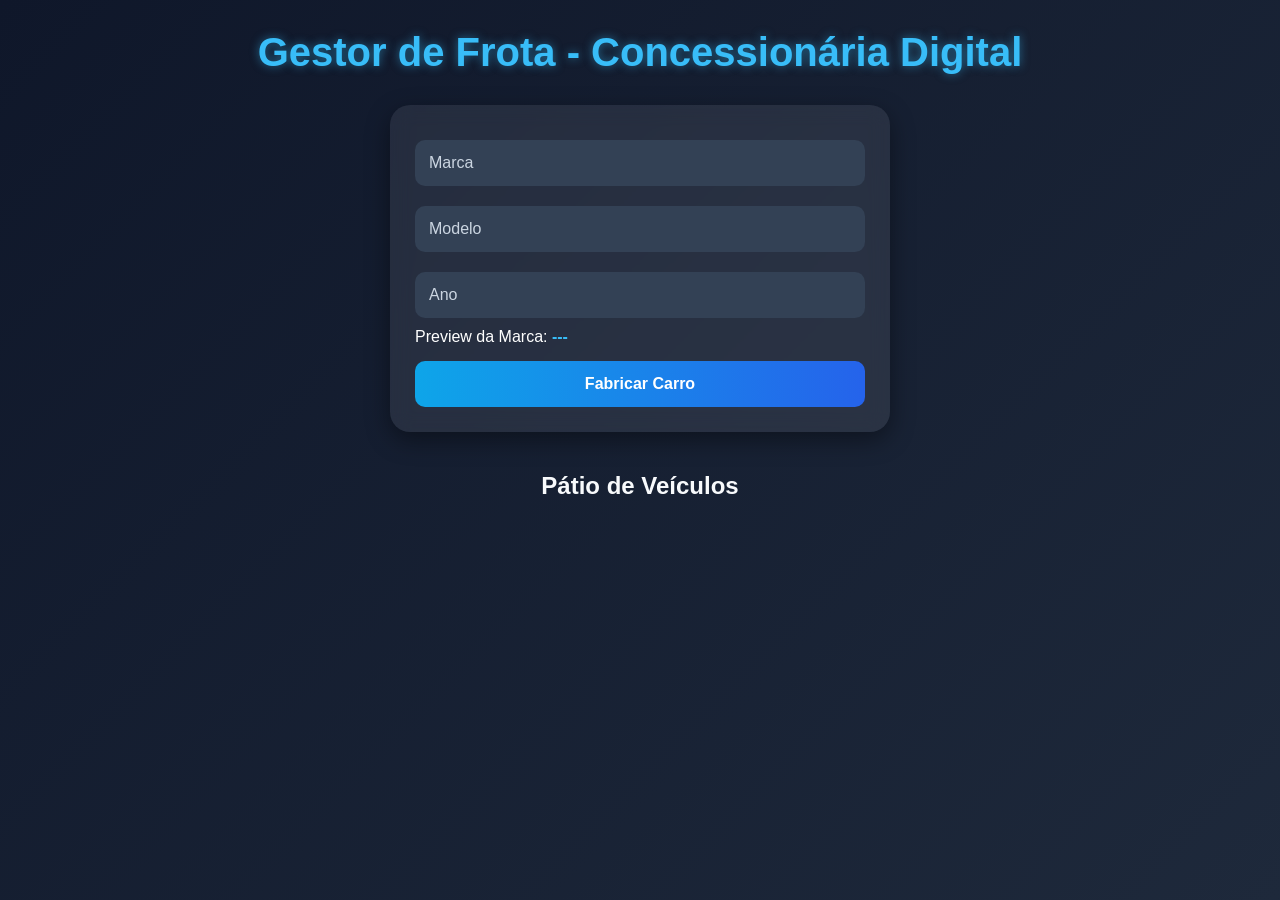
<file: Consecionaria/index.html>
<!DOCTYPE html>
<html lang="pt-BR">
<head>
    <meta charset="UTF-8">
    <title>Gestor de Frota</title>
    <link rel="stylesheet" href="style.css">
</head>
<body>

    <h1>Gestor de Frota - Concessionária Digital</h1>

    <div class="formulario">
        <input type="text" id="marca" placeholder="Marca" onkeyup="atualizarPreview()">

        <input type="text" id="modelo" placeholder="Modelo">

        <input type="number" id="ano" placeholder="Ano">

        <p>Preview da Marca: <span id="preview">---</span></p>

        <button onclick="fabricarCarro()">
            Fabricar Carro
        </button>
    </div>

    <h2>Pátio de Veículos</h2>

    <div id="patio"></div>

    <script src="script.js"></script>

</body>
</html>
</file>
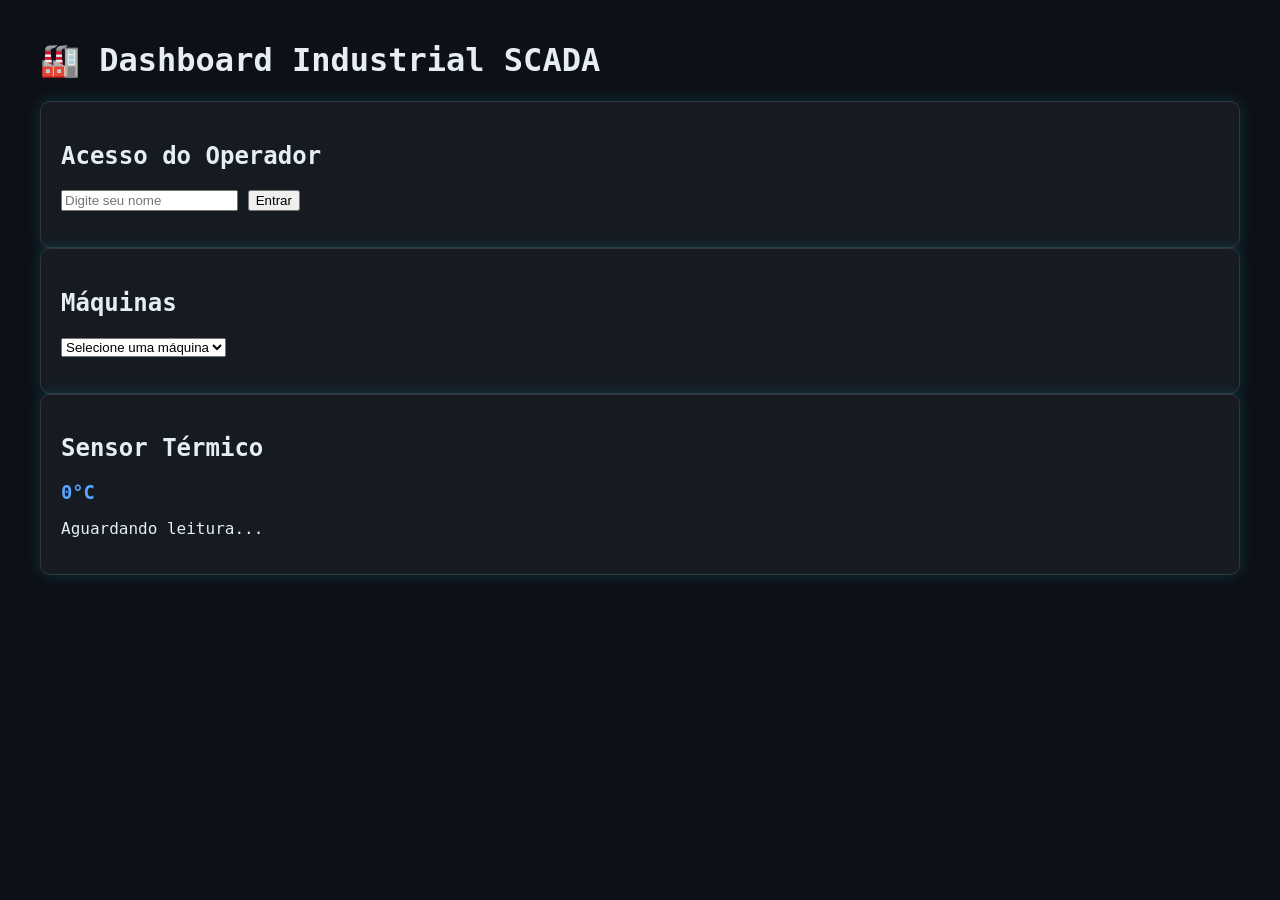
<file: Dashboard Industrial SCADA/index.html>
<!DOCTYPE html>
<html lang="pt-BR">
<head>
    <meta charset="UTF-8">
    <meta name="viewport" content="width=device-width, initial-scale=1.0">
    <title>Dashboard Industrial SCADA</title>
    <link rel="stylesheet" href="style.css">
</head>
<body>

    <div class="container">

        <h1>🏭 Dashboard Industrial SCADA</h1>

        <div class="card">
            <h2>Acesso do Operador</h2>

            <input type="text" id="nomeOperador" placeholder="Digite seu nome">

            <button onclick="validarAcesso()">
                Entrar
            </button>

            <p id="mensagem"></p>
        </div>

        <div id="painel" class="oculto">

            <div class="card">
                <h2>Máquinas</h2>

                <select id="maquinas" onchange="verificarStatus()">
                    <option value="">Selecione uma máquina</option>
                </select>

                <p id="statusMaquina"></p>
            </div>

            <div class="card">
                <h2>Sensor Térmico</h2>

                <h3 id="temperatura">0°C</h3>

                <p id="situacao">Aguardando leitura...</p>
            </div>

        </div>

    </div>

    <script src="script.js"></script>

</body>
</html>
</file>
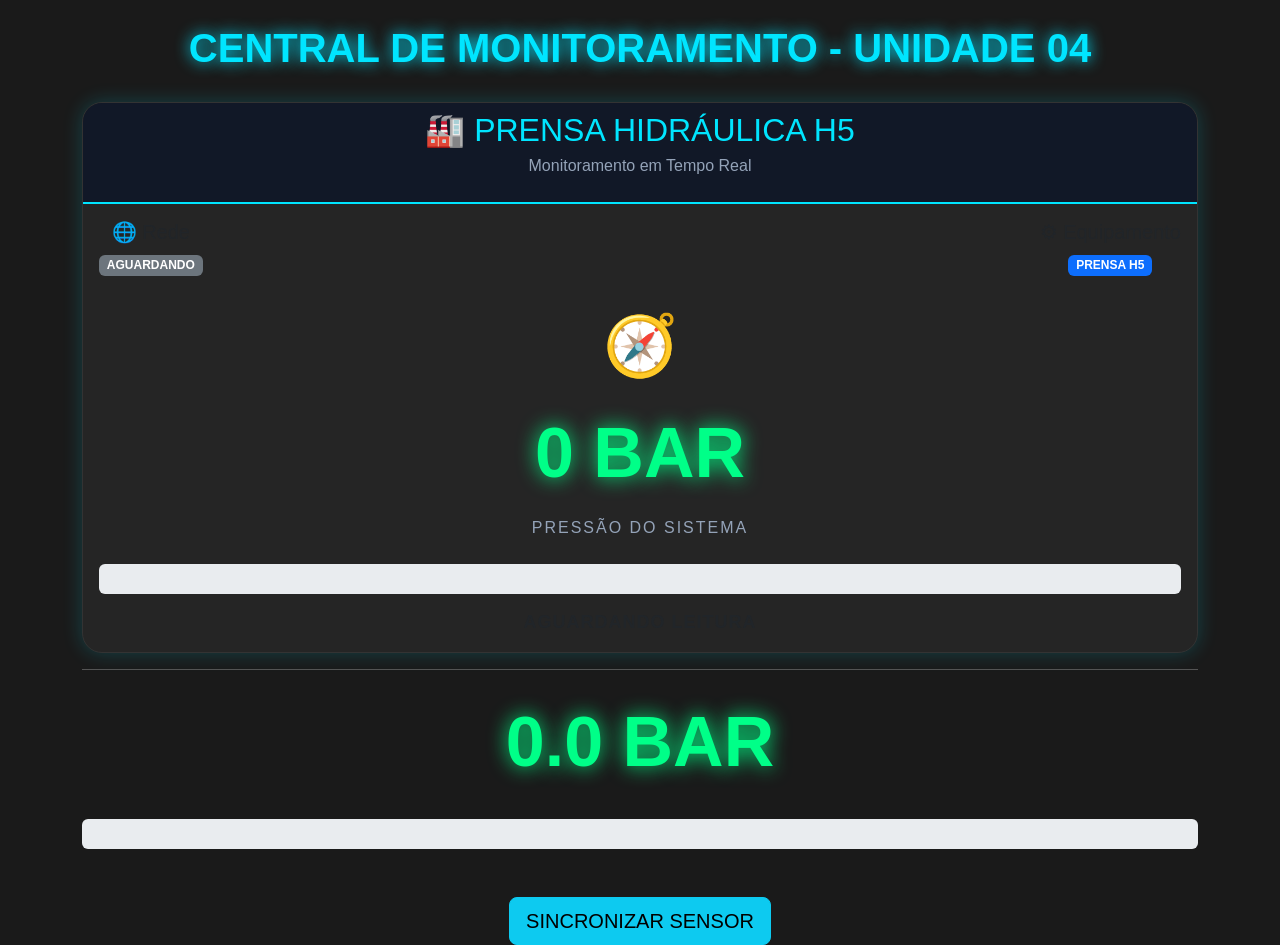
<file: Monitoramento de Pressão Hidráulica/index.html>
<!DOCTYPE html>
<html lang="pt-BR">
<head>
    <meta charset="UTF-8">
    <meta name="viewport" content="width=device-width, initial-scale=1.0">
    <title>Monitoramento Hidráulico</title>

    <link href="https://cdn.jsdelivr.net/npm/bootstrap@5.3.3/dist/css/bootstrap.min.css" rel="stylesheet">

    <link rel="stylesheet" href="/Monitoramento de Pressão Hidráulica/style.css">
</head>
<body>

<div class="container py-4">

    <h1 class="text-center titulo">
        CENTRAL DE MONITORAMENTO - UNIDADE 04
    </h1>

 <div class="card painel">

    <div class="card-header text-center">
        <h2>🏭 PRENSA HIDRÁULICA H5</h2>
        <p>Monitoramento em Tempo Real</p>
    </div>

    <div class="card-body">

        <div class="indicadores">

            <div class="indicador">
                <h5>🌐 Rede</h5>
                <span id="statusBadge"
                class="badge bg-secondary">
                    AGUARDANDO
                </span>
            </div>

            <div class="indicador">
                <h5>⚙ Equipamento</h5>
                <span class="badge bg-primary">
                    PRENSA H5
                </span>
            </div>

        </div>

        <div class="displayPressao">

            <div class="manometro">
                🧭
            </div>

            <span id="valorPressao">
                0 BAR
            </span>

            <p>PRESSÃO DO SISTEMA</p>

        </div>

        <div class="text-center">

            <div id="loading"
            class="spinner-border text-info d-none">
            </div>

        </div>

        <div class="progress mt-4">

            <div id="barraPressao"
            class="progress-bar"
            style="width:0%">
            </div>

        </div>

        <div id="statusPressao"
        class="status-operacao">

            AGUARDANDO LEITURA

        </div>

    </div>

</div>

            <hr>

            <div class="displayPressao">
                <span id="valorPressao">
                    0.0 BAR
                </span>
            </div>

            <div class="text-center">

                <div id="loading"
                class="spinner-border text-info d-none">
                </div>

            </div>

            <div class="progress mt-4">

                <div id="barraPressao"
                class="progress-bar bg-success"
                style="width:0%">
                </div>

            </div>

        </div>

    </div>

    <div id="mensagemErro"
    class="alert alert-danger mt-3 d-none">
    </div>

    <div class="text-center mt-4">

        <button class="btn btn-info btn-lg"
        onclick="monitorarPressao()">

            SINCRONIZAR SENSOR

        </button>

    </div>

</div>

<script src="script.js"></script>

</body>
</html>
</file>
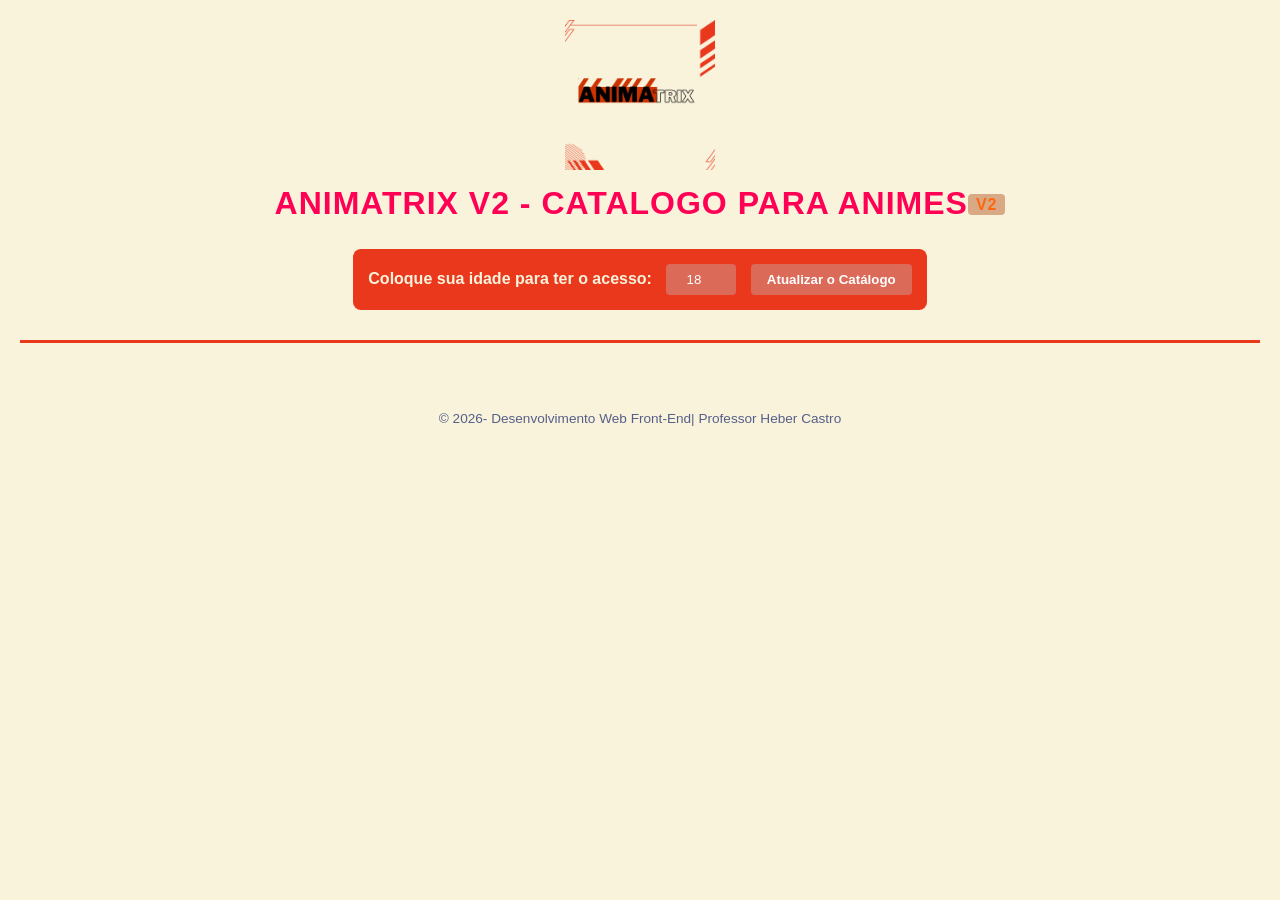
<file: Animatrix/animatrix.html>
<!DOCTYPE html>
<html lang="pt-br">
<head>
    <meta charset="UTF-8">
    <meta name="viewport" content="width=device-width, initial-scale=1.0">
    <title>Animatrix</title>
    <link rel="stylesheet" href="/Animatrix/Css/style.css">
</head>
<body>
    <header>
        <div class="cabeçalho">
            <img src="/Animatrix/img/Anima.png" width="150px" alt="">
            <h1>Animatrix v2 - Catalogo para Animes<span class="version-badge">v2</span></h1>
        </div>

        <div class="controle-de-idade">
            <label for="idade-usuario">Coloque sua idade para ter o acesso: </label>
            <input type="number" id="idade-usuario" value="18" min="18" max="120">
            <button id="btn-update-idade">Atualizar o Catálogo</button>
        </div>
    </header>
    <main>
        <section id="anime-catalogo" class="catalogo-grid"></section>
    </main>
    <footer>
        <p>&copy; 2026- Desenvolvimento Web Front-End| Professor Heber Castro</p>
    </footer>

    <script src="/Animatrix/Js/data.js"></script>
</body>
</html>
</file>
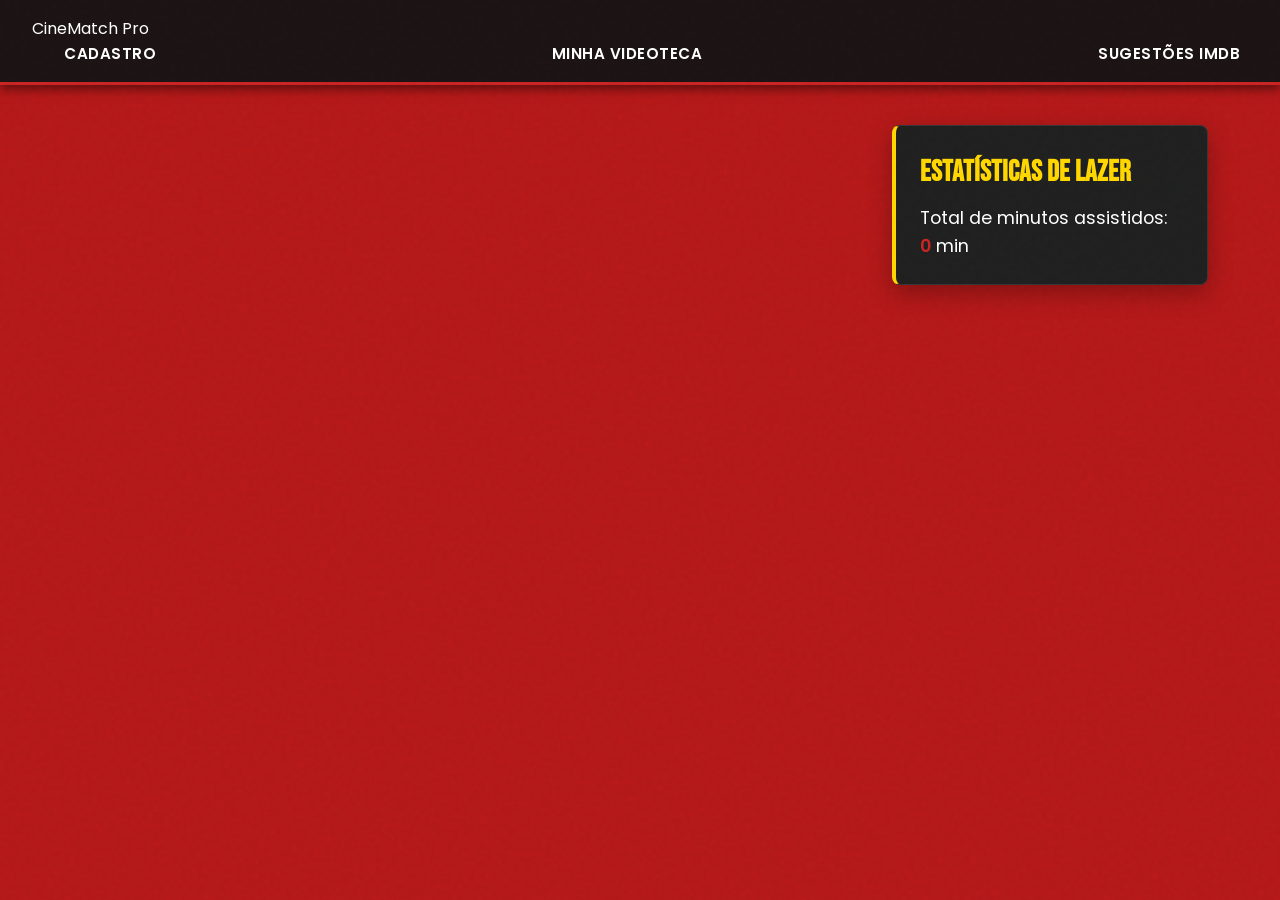
<file: CineMatch - Pro/catalogo.html>
<!DOCTYPE html>
<html lang="pt-BR">
<head>
    <meta charset="UTF-8">
    <meta name="viewport" content="width=device-width, initial-scale=1.0">
    <title>CineMatch Pro - Videoteca</title>
    <link rel="stylesheet" href="css/style.css">
</head>
<body>

    <header>
        <div class="logo-texto">CineMatch Pro</div>
        <nav>
            <a href="index.html">Cadastro</a>
            <a href="catalogo.html">Minha Videoteca</a>
            <a href="https://www.imdb.com/chart/top/" target="_blank">Sugestões IMDb</a>
        </nav>
    </header>

    <main class="layout-catalogo">
        <section id="grid-filmes" class="grid-container">
            </section>

        <aside class="estatisticas">
            <h2>Estatísticas de Lazer</h2>
            <p>Total de minutos assistidos: <span id="total-minutos">0</span> min</p>
        </aside>
    </main>

    <script src="js/display.js"></script>
</body>
</html>
</file>
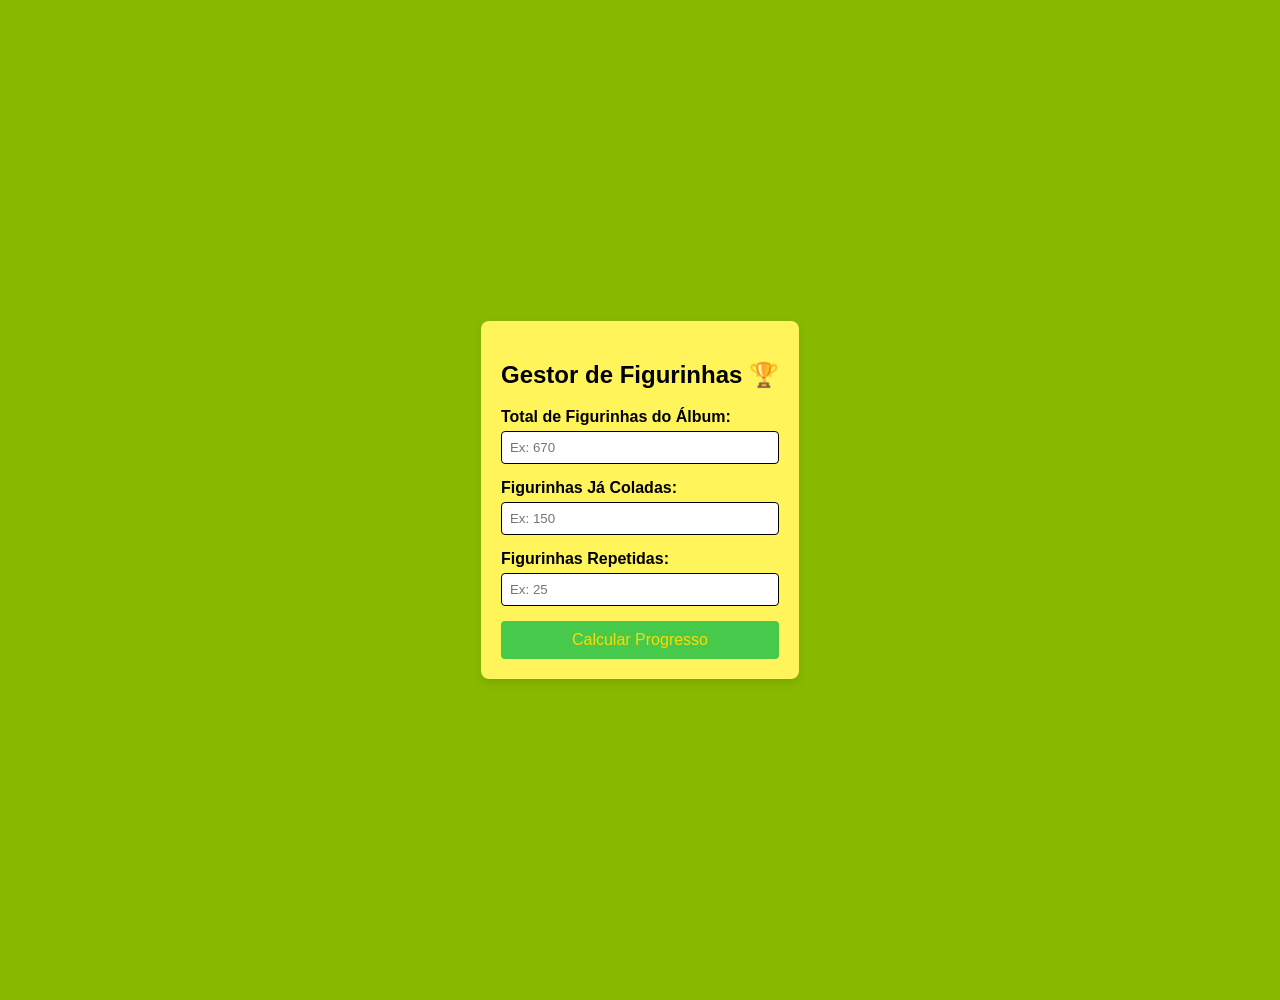
<file: Copa/i.html>
<!DOCTYPE html>
<html lang="pt-BR">
<head>
    <meta charset="UTF-8">
    <meta name="viewport" content="width=device-width, initial-scale=1.0">
    <title>Gestor de Figurinhas Copa 2026</title>
    <link rel="stylesheet" href="/Copa/css/s.css">
</head>
<body>
    <div class="container">
        <h2>Gestor de Figurinhas 🏆</h2>
        
        <div class="campo">
            <label for="inputTotal">Total de Figurinhas do Álbum:</label>
            <input type="number" id="inputTotal" placeholder="Ex: 670">
        </div>

        <div class="campo">
            <label for="inputColadas">Figurinhas Já Coladas:</label>
            <input type="number" id="inputColadas" placeholder="Ex: 150">
        </div>

        <div class="campo">
            <label for="inputRepetidas">Figurinhas Repetidas:</label>
            <input type="number" id="inputRepetidas" placeholder="Ex: 25">
        </div>

        <button onclick="atualizarPainel()">Calcular Progresso</button>

        <div id="painelResultado" style="display: none;"></div>
    </div>
    <script src="/Copa/css/js/v.js"></script>
</body>
</html>
</file>
<file: Consecionaria/style.css>
*{
    margin: 0;
    padding: 0;
    box-sizing: border-box;
}

body{
    font-family: 'Segoe UI', Tahoma, Geneva, Verdana, sans-serif;
    background: linear-gradient(135deg, #0f172a, #1e293b);
    min-height: 100vh;
    padding: 30px;
    color: white;
}

h1{
    text-align: center;
    margin-bottom: 30px;
    font-size: 2.5rem;
    color: #38bdf8;
    text-shadow: 0 0 10px rgba(56,189,248,0.5);
}

h2{
    margin-top: 40px;
    margin-bottom: 20px;
    text-align: center;
    color: #f8fafc;
}

.formulario{
    max-width: 500px;
    margin: auto;
    background: rgba(255,255,255,0.08);
    backdrop-filter: blur(10px);
    padding: 25px;
    border-radius: 20px;
    box-shadow: 0 8px 25px rgba(0,0,0,0.4);
}

input{
    width: 100%;
    padding: 14px;
    margin: 10px 0;
    border: none;
    border-radius: 10px;
    background-color: #334155;
    color: white;
    font-size: 1rem;
}

input::placeholder{
    color: #cbd5e1;
}

input:focus{
    outline: 2px solid #38bdf8;
}

button{
    width: 100%;
    padding: 14px;
    margin-top: 15px;
    border: none;
    border-radius: 10px;
    background: linear-gradient(90deg, #0ea5e9, #2563eb);
    color: white;
    font-size: 1rem;
    font-weight: bold;
    cursor: pointer;
    transition: 0.3s;
}

button:hover{
    transform: translateY(-2px);
    box-shadow: 0 5px 15px rgba(37,99,235,0.5);
}

#preview{
    color: #38bdf8;
    font-weight: bold;
}

#patio{
    display: flex;
    flex-wrap: wrap;
    justify-content: center;
    gap: 20px;
    margin-top: 20px;
}

.carro{
    width: 250px;
    background: white;
    color: #1e293b;
    border-radius: 15px;
    padding: 20px;
    box-shadow: 0 5px 15px rgba(0,0,0,0.3);
    cursor: pointer;
    transition: all 0.3s ease;
    border-top: 5px solid #2563eb;
}

.carro:hover{
    transform: translateY(-8px) scale(1.03);
    background: #eff6ff;
    box-shadow: 0 12px 25px rgba(0,0,0,0.4);
}

.carro h3{
    color: #2563eb;
    margin-bottom: 10px;
}

.carro p{
    margin: 5px 0;
    font-size: 0.95rem;
}
</file>
<file: Dashboard Industrial SCADA/style.css>
body{
    background:#0d1117;
    color:#e6edf3;
    font-family: 'Consolas', monospace;
    margin:0;
    padding:20px;
}

.container{
    max-width:1200px;
    margin:auto;
}

.titulo{
    text-align:center;
    color:#00e5ff;
    margin-bottom:20px;
    text-transform:uppercase;
    letter-spacing:3px;
}

.painel-superior{
    display:grid;
    grid-template-columns:repeat(3,1fr);
    gap:15px;
}

.card{
    background:#161b22;
    border:1px solid #30363d;
    border-radius:10px;
    padding:20px;
    box-shadow:0 0 15px rgba(0,229,255,.15);
}

.card h3{
    color:#58a6ff;
    margin-bottom:10px;
}

.sensor{
    text-align:center;
}

.sensor h1{
    font-size:70px;
    margin:10px 0;
}

.barra{
    width:100%;
    height:25px;
    background:#30363d;
    border-radius:20px;
    overflow:hidden;
}

.progresso{
    height:100%;
    width:70%;
    background:orange;
    transition:.5s;
}

.maquinas{
    margin-top:20px;
}

.item-maquina{
    display:flex;
    justify-content:space-between;
    padding:12px;
    border-bottom:1px solid #30363d;
}

.led{
    width:15px;
    height:15px;
    border-radius:50%;
    display:inline-block;
}

.verde{
    background:#00ff66;
    box-shadow:0 0 10px #00ff66;
}

.amarelo{
    background:#ffd500;
    box-shadow:0 0 10px #ffd500;
}

.vermelho{
    background:#ff3b3b;
    box-shadow:0 0 10px #ff3b3b;
}
</file>
<file: Monitoramento de Pressão Hidráulica/style.css>
body{
    background:#1a1a1a;
    color:white;
    font-family:'Segoe UI',sans-serif;
}

.titulo{
    color:#00e5ff;
    font-weight:bold;
    margin-bottom:30px;
    text-shadow:0 0 15px #00e5ff;
}

.painel{
    background:#252525;
    border:1px solid #333;
    box-shadow:0 0 20px rgba(0,229,255,.2);
}

.displayPressao{
    text-align:center;
    margin-top:20px;
}

#valorPressao{
    font-size:70px;
    font-weight:bold;
    color:#00ff88;
    text-shadow:0 0 20px #00ff88;
    transition:0.5s;
}

.progress{
    height:30px;
}

.progress-bar{
    transition:1s;
}

.offline{
    color:red !important;
    text-shadow:0 0 20px red !important;
}

.online{
    color:#00ff88 !important;
}

.painel{
    border-radius:20px;
    overflow:hidden;
}

.card-header{
    background:#111827;
    border-bottom:2px solid #00e5ff;
}

.card-header h2{
    color:#00e5ff;
    margin-bottom:5px;
}

.card-header p{
    color:#94a3b8;
}

.indicadores{
    display:flex;
    justify-content:space-between;
    margin-bottom:25px;
}

.indicador{
    text-align:center;
}

.manometro{
    font-size:60px;
    margin-bottom:10px;
}

.displayPressao p{
    color:#94a3b8;
    letter-spacing:2px;
    margin-top:10px;
}

.status-operacao{
    margin-top:15px;
    text-align:center;
    font-weight:bold;
    font-size:18px;
    letter-spacing:1px;
}

.normal{
    color:#22c55e;
}

.alerta{
    color:#f59e0b;
}

.critico{
    color:#ef4444;
}
</file>
<file: Animatrix/Css/style.css>
*{
    margin: 0;
    padding: 0;
    box-sizing: border-box;
    font-family: 'Segoe UI', Tahoma, Geneva, Verdana, sans-serif;


}


body {
    background-color: #f9f3dc;
    color: #f9f3dc;
    padding: 20px;
    line-height: 1.6;
}

header {
    text-align: center;
    margin-bottom: 40px;
    padding-bottom: 30px;
    border-bottom: 3px solid #ea381d;

}

header h1{
    font-size: 2rem;
    color: #ff0055;
    text-transform: uppercase;
    letter-spacing: 1px;
}

.version-badge {
    background-color: #d8a984;
    color: #ff660e;
    padding: 2px 8px;
    font-size: 1rem;
    border-radius: 4px;
    vertical-align: middle;
}

header p {

    color: #787c99;
    margin-top: 5px;

}

.controle-de-idade{
    margin-top: 20px;
    background-color: #ea381d;
    padding: 15px;
    border-radius: 8px;
    display: inline-block;
}

.controle-de-idade label {
    margin-right: 10px;
    font-weight: bold;
}

.controle-de-idade input{
    background-color: #db6a59;
    border: none;
    color: #fff;
    padding: 8px;
    border-radius: 4px;
    width: 70px;
    text-align: center;

}

.controle-de-idade button {

    background-color: #db6a59;
    color: white;
    border: none;
    padding: 8px 16px;
    margin-left: 10px;
    border-radius: 4px;
    cursor:pointer;
    font-weight: bold;
    transition: background 0.3s;
}

.controle-de-idade button:hover{
    background-color: #db6a59;
}

.catalogo-grid{
    display: grid;
    grid-template-columns: repeat(auto-fit, minmax(300px, 1fr));
    gap: 30px;
    max-width: 1200px;
    margin: 0 auto;
}

.anime-card {
    background-color: #1a1b26;
    border-radius: 12px;
    overflow: hidden;
    box-shadow: 0 8px 16px rgba(0, 0, 0, 0.4);
    display: flex;
    flex-direction: column;
    transition: transform 0.3s, box-shadow 0.3s;
    border: 1px solid #24283b;
}

.anime-card:hover {
    transform: translateY(-5px);
}


.card-high-rating {
    border-color: #00ffcc;
}

.card-standard-rating {
    border-color: #414868;
}

.anime-card.premium {
    background: linear-gradient(145deg, #1a1b26, #241b35);
    box-shadow: 0 0 20px rgba(157, 0, 255, 0.3);
    border: 2px solid #9d00ff;
    position: relative;
}

.anime-card.premium::before {
    content: "★ DESTAQUE PREMIUM ★";
    position: absolute;
    top: 10px;
    right: 10px;
    background-color: #9d00ff;
    color: #fff;
    font-size: 0.7rem;
    font-weight: bold;
    padding: 3px 8px;
    border-radius: 4px;
    z-index: 2;
}


.card-media {
    position: relative;
    width: 100%;
    height: 200px;
    overflow: hidden;
    background-color: #000;
}

.card-media img, .card-media iframe {
    width: 100%;
    height: 100%;
    object-fit: cover;
    border: none;
}

.card-info {
    padding: 20px;
    display: flex;
    flex-direction: column;
    flex-grow: 1;
}

.card-info h2 {
    font-size: 1.4rem;
    margin-bottom: 8px;
    color: #fff;
}

.badge-group {
    display: flex;
    gap: 8px;
    margin-bottom: 15px;
    flex-wrap: wrap;
}

.badge {
    padding: 4px 8px;
    font-size: 0.75rem;
    border-radius: 4px;
    font-weight: bold;
}

.badge-genre { background-color: #414868; color: #c0caf5; }
.badge-rating { background-color: #e0af68; color: #1a1b26; }
.badge-censorship { background-color: #f7768e; color: #fff; }
.badge-episodes { background-color: #7aa2f7; color: #1a1b26; }

.card-summary {
    color: #a9b1d6;
    font-size: 0.9rem;
    margin-bottom: 15px;
    text-align: justify;
    flex-grow: 1;
}

.card-trivia {
    background-color: #24283b;
    padding: 12px;
    border-radius: 6px;
    border-left: 4px solid #00ffcc;
    font-size: 0.85rem;
}

.card-trivia strong {
    color: #00ffcc;
    display: block;
    margin-bottom: 4px;
}

.restricted-overlay {
    display: none;
    position: absolute;
    top: 0;
    left: 0;
    width: 100%;
    height: 100%;
    background-color: rgba(15, 17, 26, 0.95);
    color: #f7768e;
    flex-direction: column;
    justify-content: center;
    align-items: center;
    text-align: center;
    font-weight: bold;
    font-size: 1.2rem;
    z-index: 3;
    padding: 20px;
}

.anime-card.restricted .card-media img,
.anime-card.restricted .card-media iframe,
.anime-card.restricted .card-summary {
    filter: blur(12px);
    pointer-events: none;
}

.anime-card.restricted .restricted-overlay {
    display: flex;
}

footer {
    text-align: center;
    margin-top: 5px;
    padding: 20px;
    color: #565f89;
    font-size: 0.85rem;
}
</file>
<file: CineMatch - Pro/css/style.css>
/* ==========================================================================
   1. CONFIGURAÇÕES GERAIS E IMPORTAÇÃO DE FONTES
   ========================================================================== */
@import url('https://fonts.googleapis.com/css2?family=Bebas+Neue&family=Poppins:wght@300;400;600&display=swap');

:root {
    /* Paleta extraída diretamente da Logo do CineMatch Pro */
    --vermelho-cinema: #C82323;
    --amarelo-pro: #FFD500;
    --preto-claquete: #141414;
    --preto-card: #1F1F1F;
    --branco-tela: #FFFFFF;
    --cinza-claro: #F5F5F5;
    --cinza-texto: #A0A0A0;
    
    /* Fontes */
    --fonte-titulos: 'Bebas Neue', sans-serif;
    --fonte-textos: 'Poppins', sans-serif;

    /* Variáveis de layout exigidas */
    --gap-generoso: 2rem; /*  */
    --borda-arredondada: 8px;
    --sombra-profunda: 0 8px 24px rgba(0, 0, 0, 0.3); /*  */
}

* {
    margin: 0;
    padding: 0;
    box-sizing: border-box;
}



/* ==========================================================================
   FUNDO VERMELHO CINEMA TEXTURIZADO (BASEADO NA LOGO)
   ========================================================================== */
body {
    /* O vermelho rico e imersivo extraído diretamente da imagem */
    background-color: #B21818; 
    color: var(--branco-tela);
    font-family: var(--fonte-textos);
    line-height: 1.6;
    position: relative;
    min-height: 100vh;
}

/* Camada de textura de papel/pôster vintage */
body::before {
    content: "";
    position: fixed;
    top: 0;
    left: 0;
    width: 100vw;
    height: 100vh;
    pointer-events: none; /* Permite clicar nos elementos por baixo */
    z-index: 9999;
    
    /* Ruído ligeiramente mais orgânico e denso */
    background-image: url("data:image/svg+xml,%3Csvg viewBox='0 0 250 250' xmlns='http://www.w3.org/2000/svg'%3E%3Cfilter id='paperNoise'%3E%3CfeTurbulence type='fractalNoise' baseFrequency='0.65' numOctaves='3' stitchTiles='stitch'/%3E%3C/filter%3E%3Crect width='100%25' height='100%25' filter='url(%23paperNoise)'/%3E%3C/svg%3E");
    
    /* O SEGREDO DO EFEITO: */
    mix-blend-mode: overlay; /* Faz o ruído fundir-se com o vermelho, criando relevo */
    opacity: 0.15; /* Aumentamos a opacidade porque o 'overlay' no vermelho exige mais força */
}

/* Ajuste sutil nos cards para contrastarem com o fundo vermelho */
.card, #form-filme, .estatisticas {
    background-color: rgba(20, 20, 20, 0.92); /* Preto ligeiramente transparente */
    backdrop-filter: blur(4px); /* Suaviza o granulado de fundo atrás do card */
    border: 1px solid rgba(255, 255, 255, 0.1);
}
/* ==========================================================================
   2. HEADER E NAVEGAÇÃO (FLEXBOX)
   ========================================================================== */
header {
    background-color: rgba(20, 20, 20, 0.95);
    border-bottom: 3px solid var(--vermelho-cinema);
    position: sticky;
    top: 0;
    z-index: 1000;
    padding: 1rem 2rem;
    box-shadow: 0 4px 10px rgba(0,0,0,0.5); /*  */
}

/* Flexbox para alinhar logo e links de forma "arejada" [cite: 36] */
header nav {
    display: flex;
    justify-content: space-between;
    align-items: center;
    max-width: 1200px;
    margin: 0 auto; /* [cite: 21] */
}

/* Ajuste para a logo não quebrar o layout */
.CineMatch-Logo {
    max-width: 180px;
    height: auto;
    object-fit: contain;
}

header nav a {
    color: var(--branco-tela);
    text-decoration: none;
    font-weight: 600;
    font-size: 0.95rem;
    margin-left: 1.5rem; /* [cite: 35] */
    transition: color 0.3s ease;
    text-transform: uppercase;
    letter-spacing: 0.5px;
}

header nav a:hover {
    color: var(--amarelo-pro);
}

/* ==========================================================================
   3. LAYOUT CONTAINER PRINCIPAL
   ========================================================================== */
main {
    max-width: 1200px; /* [cite: 21] */
    margin: 2.5rem auto; /* Centralizado e sem múltiplos <br> [cite: 21, 34, 35] */
    padding: 0 var(--gap-generoso); /*  */
}

/* ==========================================================================
   4. PÁGINA DE CADASTRO (index.html)
   ========================================================================== */
section h1 {
    font-family: var(--fonte-titulos);
    font-size: 3rem;
    color: var(--amarelo-pro);
    letter-spacing: 2px;
    margin-bottom: 1.5rem; /* [cite: 35] */
    text-shadow: 2px 2px 4px rgba(0,0,0,0.6); /*  */
}

#form-filme {
    background-color: var(--preto-card);
    padding: 2.5rem;
    border-radius: var(--borda-arredondada);
    box-shadow: var(--sombra-profunda); /*  */
    max-width: 600px; /* Mantém o formulário elegante e centralizado */
    border: 1px solid #2a2a2a;
}

.input-group {
    display: flex;
    flex-direction: column;
    margin-bottom: 1.5rem; /* Espaçamento controlado via CSS [cite: 35] */
}

.input-group label {
    font-size: 0.9rem;
    color: var(--cinza-texto);
    margin-bottom: 0.5rem; /* [cite: 35] */
    font-weight: 600;
}

.input-group input {
    background-color: var(--preto-claquete);
    border: 2px solid #333;
    border-radius: 4px;
    padding: 0.8rem;
    color: var(--branco-tela);
    font-family: var(--fonte-textos);
    font-size: 1rem;
    transition: border-color 0.3s ease;
}

.input-group input:focus {
    outline: none;
    border-color: var(--vermelho-cinema);
}

#form-filme button {
    background-color: var(--amarelo-pro);
    color: var(--preto-claquete);
    border: none;
    border-radius: 4px;
    padding: 1rem;
    font-size: 1.1rem;
    font-weight: 600;
    cursor: pointer;
    width: 100%;
    text-transform: uppercase;
    transition: background-color 0.3s ease, transform 0.2s ease;
}

#form-filme button:hover {
    background-color: #e6c000;
    transform: translateY(-2px);
}

/* ==========================================================================
   5. PÁGINA DO CATÁLOGO (catalogo.html) - GRID RESPONSIVO
   ========================================================================== */
.layout-catalogo {
    display: flex;
    flex-direction: column;
    gap: var(--gap-generoso); /*  */
}

/* Grid Responsivo: Mínimo 3 colunas no Desktop  */
.grid-container {
    display: grid;
    grid-template-columns: repeat(auto-fill, minmax(300px, 1fr));
    gap: var(--gap-generoso); /*  */
}

/* Estilização dos Cards de Filmes */
.card {
    background-color: var(--preto-card);
    border-radius: var(--borda-arredondada);
    overflow: hidden;
    box-shadow: var(--sombra-profunda); /*  */
    border: 1px solid #2a2a2a;
    transition: transform 0.3s ease;
    padding: 1rem;
    display: flex;
    flex-direction: column;
    gap: 1rem;
}

.card:hover {
    transform: translateY(-5px);
    border-color: var(--vermelho-cinema);
}

/* Imagens sem distorção  */
.capa-filme {
    width: 100%;
    height: 350px;
    object-fit: cover; /*  */
    border-radius: 4px;
}

/* Tratamento de títulos muito longos  */
.titulo-filme {
    font-family: var(--fonte-titulos);
    font-size: 1.8rem;
    color: var(--branco-tela);
    white-space: nowrap; /*  */
    overflow: hidden; /*  */
    text-overflow: ellipsis; /*  */
}

.trailer-container {
    border-radius: 4px;
    overflow: hidden;
    background: #000;
}

/* Painel de Estatísticas Lateral (Aside) [cite: 20] */
.estatisticas {
    background-color: var(--preto-card);
    padding: 1.5rem;
    border-radius: var(--borda-arredondada);
    border-left: 4px solid var(--amarelo-pro);
    box-shadow: var(--sombra-profunda); /*  */
}

.estatisticas h2 {
    font-family: var(--fonte-titulos);
    color: var(--amarelo-pro);
    font-size: 1.8rem;
    margin-bottom: 0.5rem; /* [cite: 35] */
}

.estatisticas p {
    font-size: 1.1rem;
}

#total-minutos {
    font-weight: 600;
    color: var(--vermelho-cinema);
}

/* ==========================================================================
   6. MEDIA QUERIES (RESPONSIVIDADE E AJUSTES) [cite: 36]
   ========================================================================== */
@media (min-width: 768px) {
    .layout-catalogo {
        flex-direction: row; /* Coloca o catálogo e o aside lado a lado no desktop */
        align-items: flex-start;
    }
    
    .grid-container {
        flex: 3;
    }
    
    .estatisticas {
        flex: 1;
        position: sticky;
        top: 100px; /* Fixa o painel ao rolar a página */
    }
}

@media (max-width: 600px) {
    header nav {
        flex-direction: column;
        gap: 1rem;
    }
    
    header nav a {
        margin-left: 0; /* [cite: 35] */
    }
    
    #form-filme {
        padding: 1.5rem;
    }

    .card-footer {
    display: flex;
    justify-content: space-between;
    align-items: center;
    margin-top: auto; /* Empurra o rodapé do card sempre para a parte inferior */
    padding-top: 0.5rem;
}

.badge-duracao {
    font-size: 0.85rem;
    background-color: rgba(255, 255, 255, 0.1);
    padding: 0.3rem 0.6rem;
    border-radius: 4px;
    color: var(--amarelo-pro);
}

.btn-eliminar {
    background: transparent;
    color: #ff4d4d;
    border: 1px solid #ff4d4d;
    padding: 0.3rem 0.6rem;
    border-radius: 4px;
    cursor: pointer;
    font-size: 0.8rem;
    font-family: var(--fonte-textos);
    transition: all 0.3s ease;
}

.btn-eliminar:hover {
    background-color: #ff4d4d;
    color: var(--branco-tela);
}

}
</file>
<file: Copa/css/s.css>
body {
            font-family: Arial, sans-serif;
            margin: 50px;
            background-color: #88b900;
            display: flex;
            justify-content: center; 
            align-items: center;    
            min-height: 100vh;
        }
        .container {
            max-width: 400px;
            background: rgb(255, 244, 90);
            padding: 20px;
            border-radius: 8px;
            box-shadow: 0 4px 8px rgba(0,0,0,0.1);
        }
        .campo {
            margin-bottom: 15px;
        }
        label {
            display: block;
            margin-bottom: 5px;
            font-weight: bold;
        }
        input {
            width: 100%;
            padding: 8px;
            box-sizing: border-box;
            border: 1px solid #000000;
            border-radius: 4px;
        }
        button {
            width: 100%;
            padding: 10px;
            background-color: #47ca4c;
            color: rgb(255, 217, 0);
            border: none;
            border-radius: 4px;
            cursor: pointer;
            font-size: 16px;
        }
        button:hover {
            background-color: #136117;
        }
        #painelResultado {
            margin-top: 20px;
            padding: 15px;
            background-color: #ffff6d;
            border-radius: 4px;
            font-weight: 500;
        }
</file>
